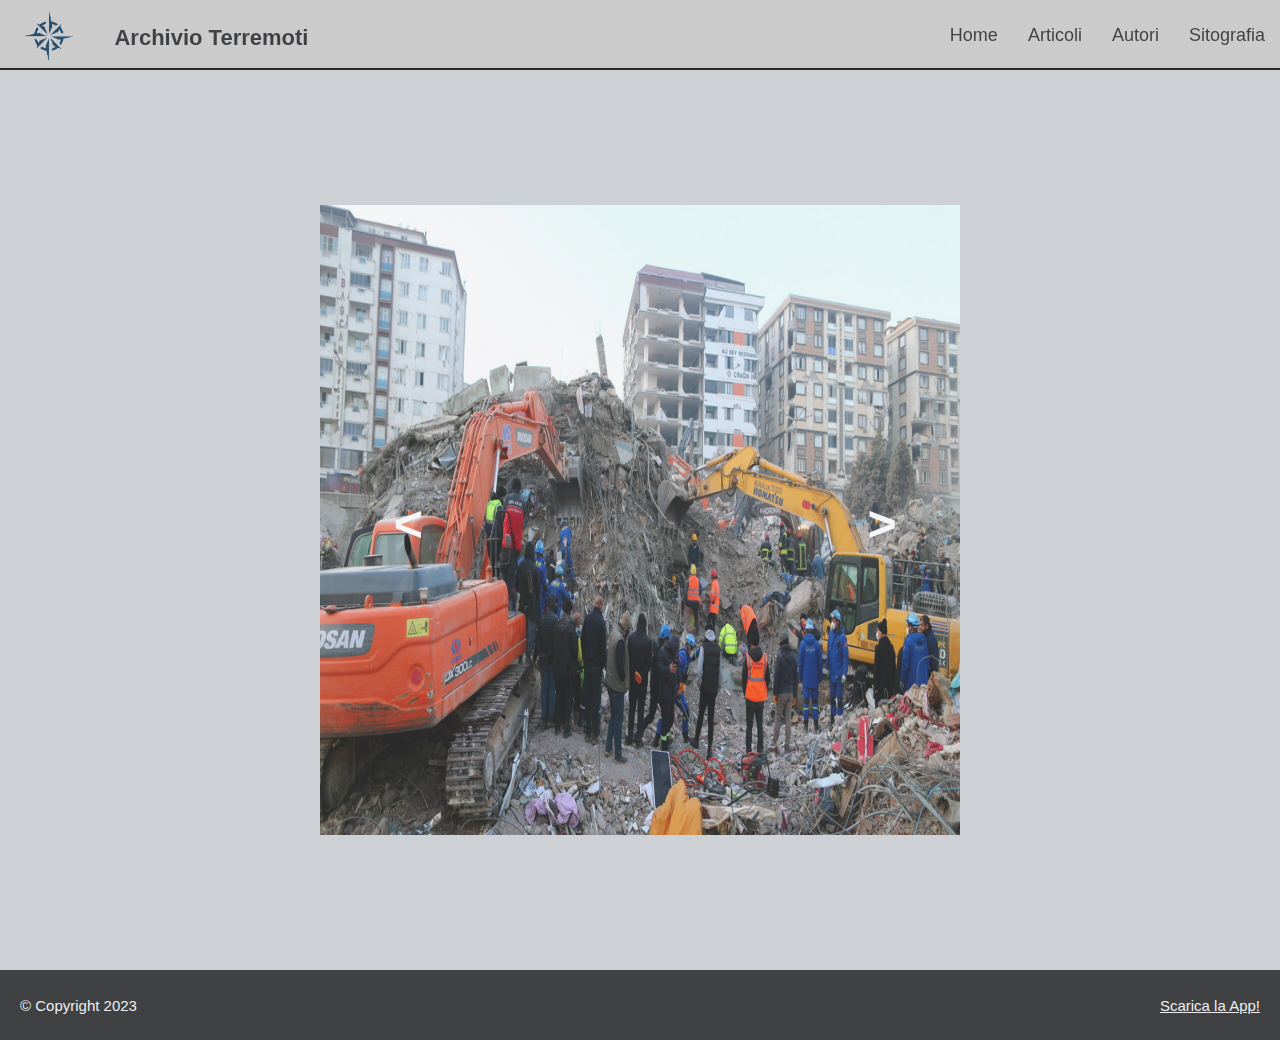
<file: index.html>
<!DOCTYPE html>
<html lang="en">
  <head>
    <meta charset="UTF-8" />
    <meta http-equiv="X-UA-Compatible" content="IE=edge" />
    <meta name="viewport" content="width=device-width, initial-scale=1.0" />
    <link
      rel="stylesheet"
      href="https://cdnjs.cloudflare.com/ajax/libs/animate.css/4.1.1/animate.min.css"
    />
    <link rel="icon" href="./assets/logo2.png" />
    <link rel="stylesheet" href="./style/navbar.css" />
    <link rel="stylesheet" href="./style/carousel.css" />
    <link rel="stylesheet" href="./style/style.css" />
    <script src="./scripts/script.js"></script>
    <script src="./scripts/translate.js"></script>
    <title>Archivio Terremoti</title>
  </head>
  <body>
    <!-- Inizio NavBar -->
    <div class="nav">
      <input type="checkbox" id="nav-check" />
      <div class="nav-header">
        <img
          class="logo"
          src="./assets/logo.png"
          width="100"
          height="100"
          alt=""
        />
        <div class="nav-title">
          <p class="title">Archivio Terremoti</p>
        </div>
      </div>
      <div class="nav-btn">
        <label for="nav-check">
          <span></span>
          <span></span>
          <span></span>
        </label>
      </div>

      <div class="nav-links">
        <a href="./index.html">Home</a>
        <a href="./articoli.html">Articoli</a>
        <a href="./autori.html">Autori</a>
        <a href="./sitografia.html">Sitografia</a>
      </div>
    </div>

    <!-- Fine NavBar -->

    <!-- Inizio Carousel -->
    <div class="slideshow-container">
      <div class="carousel">
        <img id="im" src="./assets/Terremoti_2.jpg" />
      </div>
      <button class="prev" onclick="Indietro()"><</button>
      <button class="next" onclick="Avanti()">></button>
    </div>

    <!-- Fine Carousel -->
    <!--Footer-->
    <footer>
      <p>© Copyright 2023</p>
      <a href="#">Scarica la App!</a>
    </footer>
    <!--Fine Footer-->
    <script src="./scripts/carousel.js"></script>
  </body>
</html>
</file>
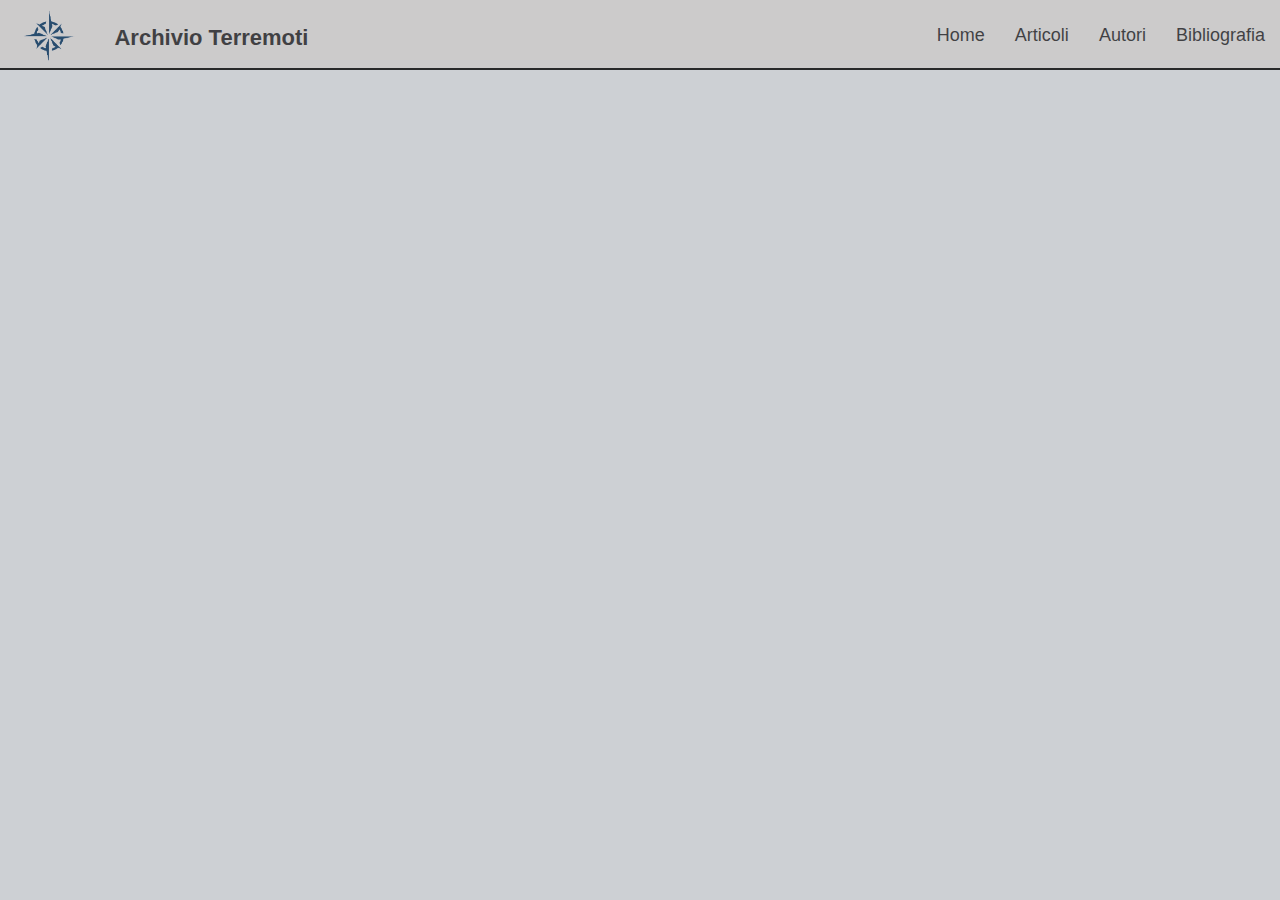
<file: aiutiDalMondo.html>
<!DOCTYPE html>
<html lang="en">
  <head>
    <meta charset="UTF-8" />
    <meta http-equiv="X-UA-Compatible" content="IE=edge" />
    <meta name="viewport" content="width=device-width, initial-scale=1.0" />
    <link rel="stylesheet" href="./style/navbar.css" />
    <link rel="stylesheet" href="./style/carousel.css" />
    <link rel="stylesheet" href="./style/style.css" />
    <title>Document</title>
  </head>
  <body>
    <!-- Inizio NavBar -->
    <div class="nav">
      <input type="checkbox" id="nav-check" />
      <div class="nav-header">
        <img
          class="logo"
          src="./assets/logo.png"
          width="100"
          height="100"
          alt=""
        />
        <div class="nav-title"><p class="title">Archivio Terremoti</p></div>
      </div>
      <div class="nav-btn">
        <label for="nav-check">
          <span></span>
          <span></span>
          <span></span>
        </label>
      </div>

      <div class="nav-links">
        <a href="./index.html">Home</a>
        <a href="./articoli.html">Articoli</a>
        <a href="./autori.html">Autori</a>
        <a href="./bibliografia.html">Bibliografia</a>
      </div>
    </div>

    <!-- Fine NavBar -->
  </body>
</html>
</file>
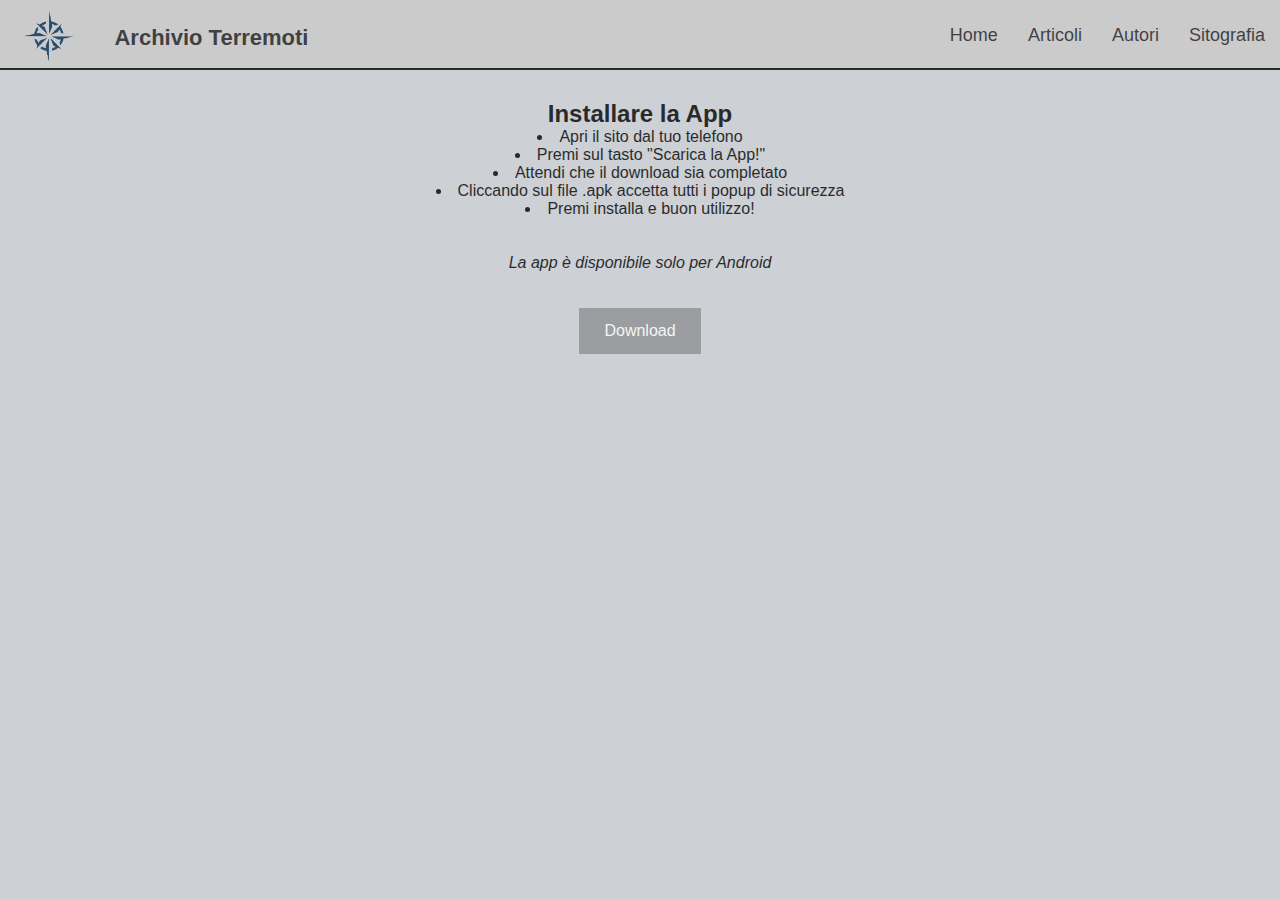
<file: app.html>
<!DOCTYPE html>
<html lang="en">
  <head>
    <meta charset="UTF-8" />
    <meta http-equiv="X-UA-Compatible" content="IE=edge" />
    <meta name="viewport" content="width=device-width, initial-scale=1.0" />
    <link rel="icon" href="./assets/logo2.png" />
    <link rel="stylesheet" href="./style/navbar.css" />
    <link rel="stylesheet" href="./style/carousel.css" />
    <link rel="stylesheet" href="./style/download.css">
    <link rel="stylesheet" href="./style/style.css" />
    <script src="./scripts/script.js"></script>
    <title>Istruzioni download App</title>
  </head>
  <body>
    <!-- Inizio NavBar -->
    <div class="nav">
      <input type="checkbox" id="nav-check" />
      <div class="nav-header">
        <img
          class="logo"
          src="./assets/logo.png"
          width="100"
          height="100"
          alt=""
        />
        <div class="nav-title">
          <p class="title">Archivio Terremoti</p>
        </div>
      </div>
      <div class="nav-btn">
        <label for="nav-check">
          <span></span>
          <span></span>
          <span></span>
        </label>
      </div>

      <div class="nav-links">
        <a href="./index.html">Home</a>
        <a href="./articoli.html">Articoli</a>
        <a href="./autori.html">Autori</a>
        <a href="./sitografia.html">Sitografia</a>
      </div>
    </div>

    <!-- Fine NavBar -->
    <div style="text-align: center">
      <h2 style="padding-top: 30px">Installare la App</h2>
      <ul>
        <li>Apri il sito dal tuo telefono</li>
        <li>Premi sul tasto "Scarica la App!"</li>
        <li>Attendi che il download sia completato</li>
        <li>Cliccando sul file .apk accetta tutti i popup di sicurezza</li>
        <li>Premi installa e buon utilizzo!</li>
      </ul>
      <br /><br />
      <p style="font-style: italic">La app è disponibile solo per Android</p>

      <br /><br />
      <a class="download" href="./App_Terremoti.apk" download>Download</a>
    </div>
  </body>
</html>
</file>
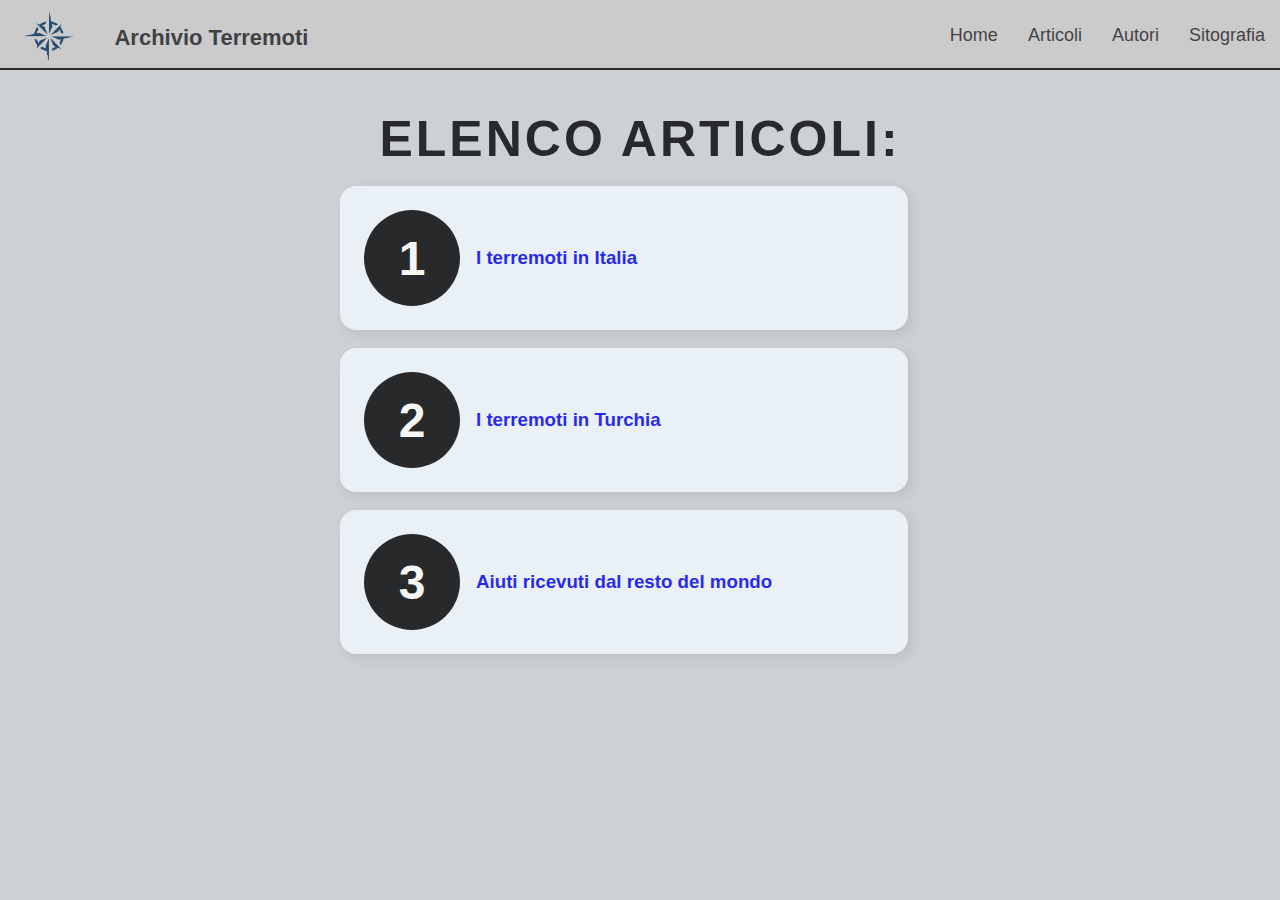
<file: articoli.html>
<!DOCTYPE html>
<html lang="en">
  <head>
    <meta charset="UTF-8" />
    <meta http-equiv="X-UA-Compatible" content="IE=edge" />
    <meta name="viewport" content="width=device-width, initial-scale=1.0" />
    <link rel="icon" href="./assets/logo2.png" />
    <link rel="stylesheet" href="./style/navbar.css" />
    <link rel="stylesheet" href="./style/carousel.css" />
    <link rel="stylesheet" href="./style/elencoArticoli.css" />
    <link rel="stylesheet" href="./style/style.css" />
    <title>Articoli</title>
  </head>
  <body>
    <!-- Inizio NavBar -->
    <div class="nav">
      <input type="checkbox" id="nav-check" />
      <div class="nav-header">
        <img
          class="logo"
          src="./assets/logo.png"
          width="100"
          height="100"
          alt=""
        />
        <div class="nav-title"><p class="title">Archivio Terremoti</p></div>
      </div>
      <div class="nav-btn">
        <label for="nav-check">
          <span></span>
          <span></span>
          <span></span>
        </label>
      </div>

      <div class="nav-links">
        <a href="./index.html">Home</a>
        <a href="./articoli.html">Articoli</a>
        <a href="./autori.html">Autori</a>
        <a href="./sitografia.html">Sitografia</a>
      </div>
    </div>

    <!-- Fine NavBar -->
    <div class="wrapper">
      <h2 class="list-h2">Elenco Articoli:</h2>
      <br />
      <ol role="list">
        <li>
          <a class="underline" href="./articolo_terremotiItalia.html"
            ><h3>I terremoti in Italia</h3></a
          >
        </li>
        <br />
        <li>
          <a class="underline" href="./articolo_terremotiTurchia.html"
            ><h3>I terremoti in Turchia</h3></a
          >
        </li>
        <br />
        <li>
          <a class="underline" href="./articolo_aiutiDalMondo.html"
            ><h3>Aiuti ricevuti dal resto del mondo</h3></a
          >
        </li>
      </ol>
    </div>
  </body>
</html>
</file>
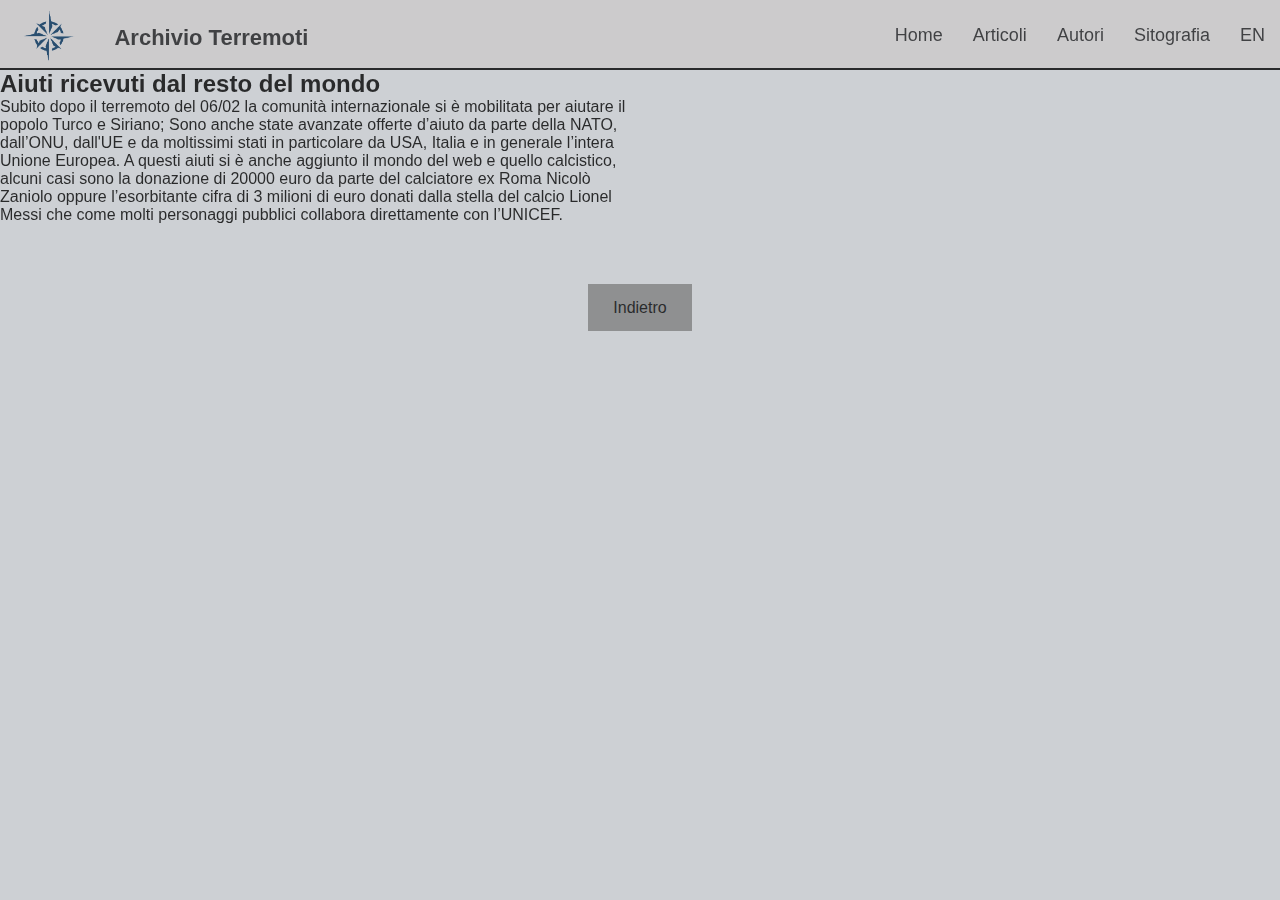
<file: articolo_aiutiDalMondo.html>
<!DOCTYPE html>
<html lang="en">
  <head>
    <meta charset="UTF-8" />
    <meta http-equiv="X-UA-Compatible" content="IE=edge" />
    <meta name="viewport" content="width=device-width, initial-scale=1.0" />
    <link rel="icon" href="./assets/logo2.png" />
    <link rel="stylesheet" href="./style/navbar.css" />
    <link rel="stylesheet" href="./style/indietro.css" />
    <link rel="stylesheet" href="./style/carousel.css" />
    <link rel="stylesheet" href="./style/style.css" />
    <title>Aiuti ricevuti dal resto del mondo</title>
  </head>
  <body>
    <!-- Inizio NavBar -->
    <div class="nav">
      <input type="checkbox" id="nav-check" />
      <div class="nav-header">
        <img
          class="logo"
          src="./assets/logo.png"
          width="100"
          height="100"
          alt=""
        />
        <div class="nav-title"><p class="title">Archivio Terremoti</p></div>
      </div>
      <div class="nav-btn">
        <label for="nav-check">
          <span></span>
          <span></span>
          <span></span>
        </label>
      </div>

      <div class="nav-links">
        <a href="./index.html">Home</a>
        <a href="./articoli.html">Articoli</a>
        <a href="./autori.html">Autori</a>
        <a href="./sitografia.html">Sitografia</a>
        <a id="lang" onclick="Translate3()" href="#">EN</a>
      </div>
    </div>

    <!-- Fine NavBar -->

    <h2 id="h2">Aiuti ricevuti dal resto del mondo</h2>
    <p id="text" class="testo">
      Subito dopo il terremoto del 06/02 la comunità internazionale si è
      mobilitata per aiutare il popolo Turco e Siriano; Sono anche state
      avanzate offerte d’aiuto da parte della NATO, dall’ONU, dall'UE e da
      moltissimi stati in particolare da USA, Italia e in generale l’intera
      Unione Europea. A questi aiuti si è anche aggiunto il mondo del web e
      quello calcistico, alcuni casi sono la donazione di 20000 euro da parte
      del calciatore ex Roma Nicolò Zaniolo oppure l’esorbitante cifra di 3
      milioni di euro donati dalla stella del calcio Lionel Messi che come molti
      personaggi pubblici collabora direttamente con l’UNICEF.
    </p>
    <div class="back-ctn">
      <a id="back" class="back" href="./articoli.html">Indietro</a>
    </div>
    <script src="./scripts/translate3.js"></script>
  </body>
</html>
</file>
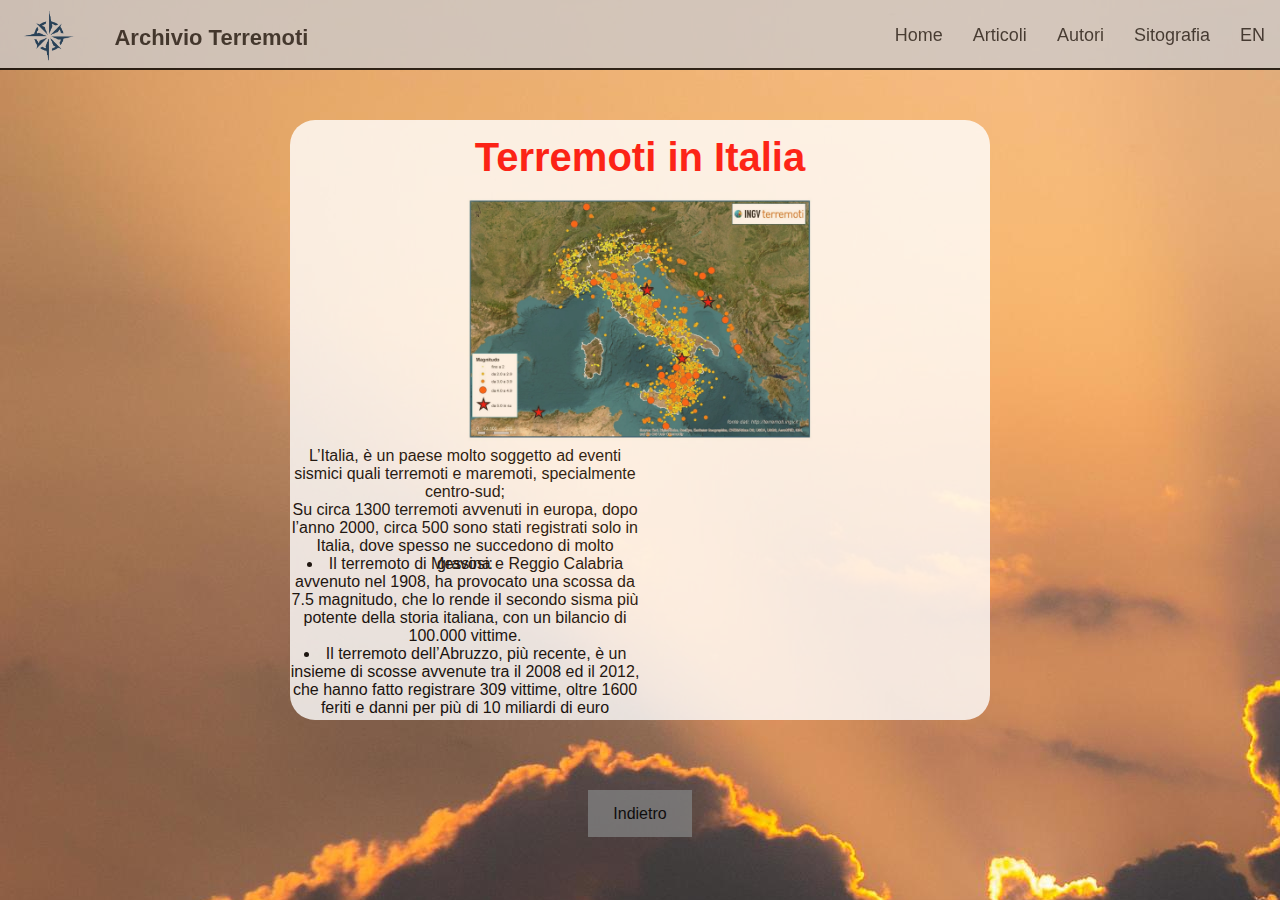
<file: articolo_terremotiItalia.html>
<!DOCTYPE html>
<html lang="en">
  <head>
    <meta charset="UTF-8" />
    <meta http-equiv="X-UA-Compatible" content="IE=edge" />
    <meta name="viewport" content="width=device-width, initial-scale=1.0" />
    <link rel="icon" href="./assets/logo2.png" />
    <link rel="stylesheet" href="./style/navbar.css" />
    <link rel="stylesheet" href="./style/indietro.css" />
    <link rel="stylesheet" href="./style/articoli.css" />
    <link rel="stylesheet" href="./style/carousel.css" />
    <link rel="stylesheet" href="./style/style.css" />
    <title>Terremoti in Italia</title>
  </head>
  <body>
    <!-- Inizio NavBar -->
    <div class="nav">
      <input type="checkbox" id="nav-check" />
      <div class="nav-header">
        <img
          class="logo"
          src="./assets/logo.png"
          width="100"
          height="100"
          alt=""
        />
        <div class="nav-title"><p class="title">Archivio Terremoti</p></div>
      </div>
      <div class="nav-btn">
        <label for="nav-check">
          <span></span>
          <span></span>
          <span></span>
        </label>
      </div>

      <div class="nav-links">
        <a href="./index.html">Home</a>
        <a href="./articoli.html">Articoli</a>
        <a href="./autori.html">Autori</a>
        <a href="./sitografia.html">Sitografia</a>
        <a id="lang" href="#" onclick="Translate()">EN</a>
      </div>
    </div>

    <!-- Fine NavBar -->
    <div class="content">
      <h2 id="h2" class="titolo">Terremoti in Italia</h2>

      <img
        src="./assets/Terremoti_1.jpg"
        alt="Mappa dei terremoti in Italia"
        style="width: 50%; height: auto"
      />

      <p id="text" class="testo">
        L’Italia, è un paese molto soggetto ad eventi sismici quali terremoti e
        maremoti, specialmente centro-sud; <br />Su circa 1300 terremoti
        avvenuti in europa, dopo l’anno 2000, circa 500 sono stati registrati
        solo in Italia, dove spesso ne succedono di molto gravosi:
      </p>
      <ul class="testo">
        <br />
        <li id="li1">
          Il terremoto di Messina e Reggio Calabria avvenuto nel 1908, ha
          provocato una scossa da 7.5 magnitudo, che lo rende il secondo sisma
          più potente della storia italiana, con un bilancio di 100.000 vittime.
        </li>
        <li id="li2">
          Il terremoto dell’Abruzzo, più recente, è un insieme di scosse
          avvenute tra il 2008 ed il 2012, che hanno fatto registrare 309
          vittime, oltre 1600 feriti e danni per più di 10 miliardi di euro
        </li>
        <img
          class="img1"
          src="./assets/aquila_danni_terremoti.jpg"
          alt="Danni terremoti Aquila"
          style="width: 50%; height: auto"
        />
        <iframe
          width="50%"
          height="416"
          src="https://www.youtube.com/embed/6L9UYcccoI0"
          title="Italy Earthquake: ancient villages destroyed, aftershocks continue"
          frameborder="0"
          allow="accelerometer; autoplay; clipboard-write; encrypted-media; gyroscope; picture-in-picture; web-share"
          allowfullscreen
        ></iframe>
      </ul>
      <p id="text2" class="testo">
        L’Italia è organizzata bene con strutture per evitare che possano
        ripresentarsi disastri come quello dell'Aquila, che limitano i danni il
        possibile.
      </p>
    </div>
    <div class="back-ctn">
      <a id="back" class="back" href="./articoli.html">Indietro</a>
    </div>

    <script src="./scripts/translate.js"></script>
  </body>
</html>
</file>
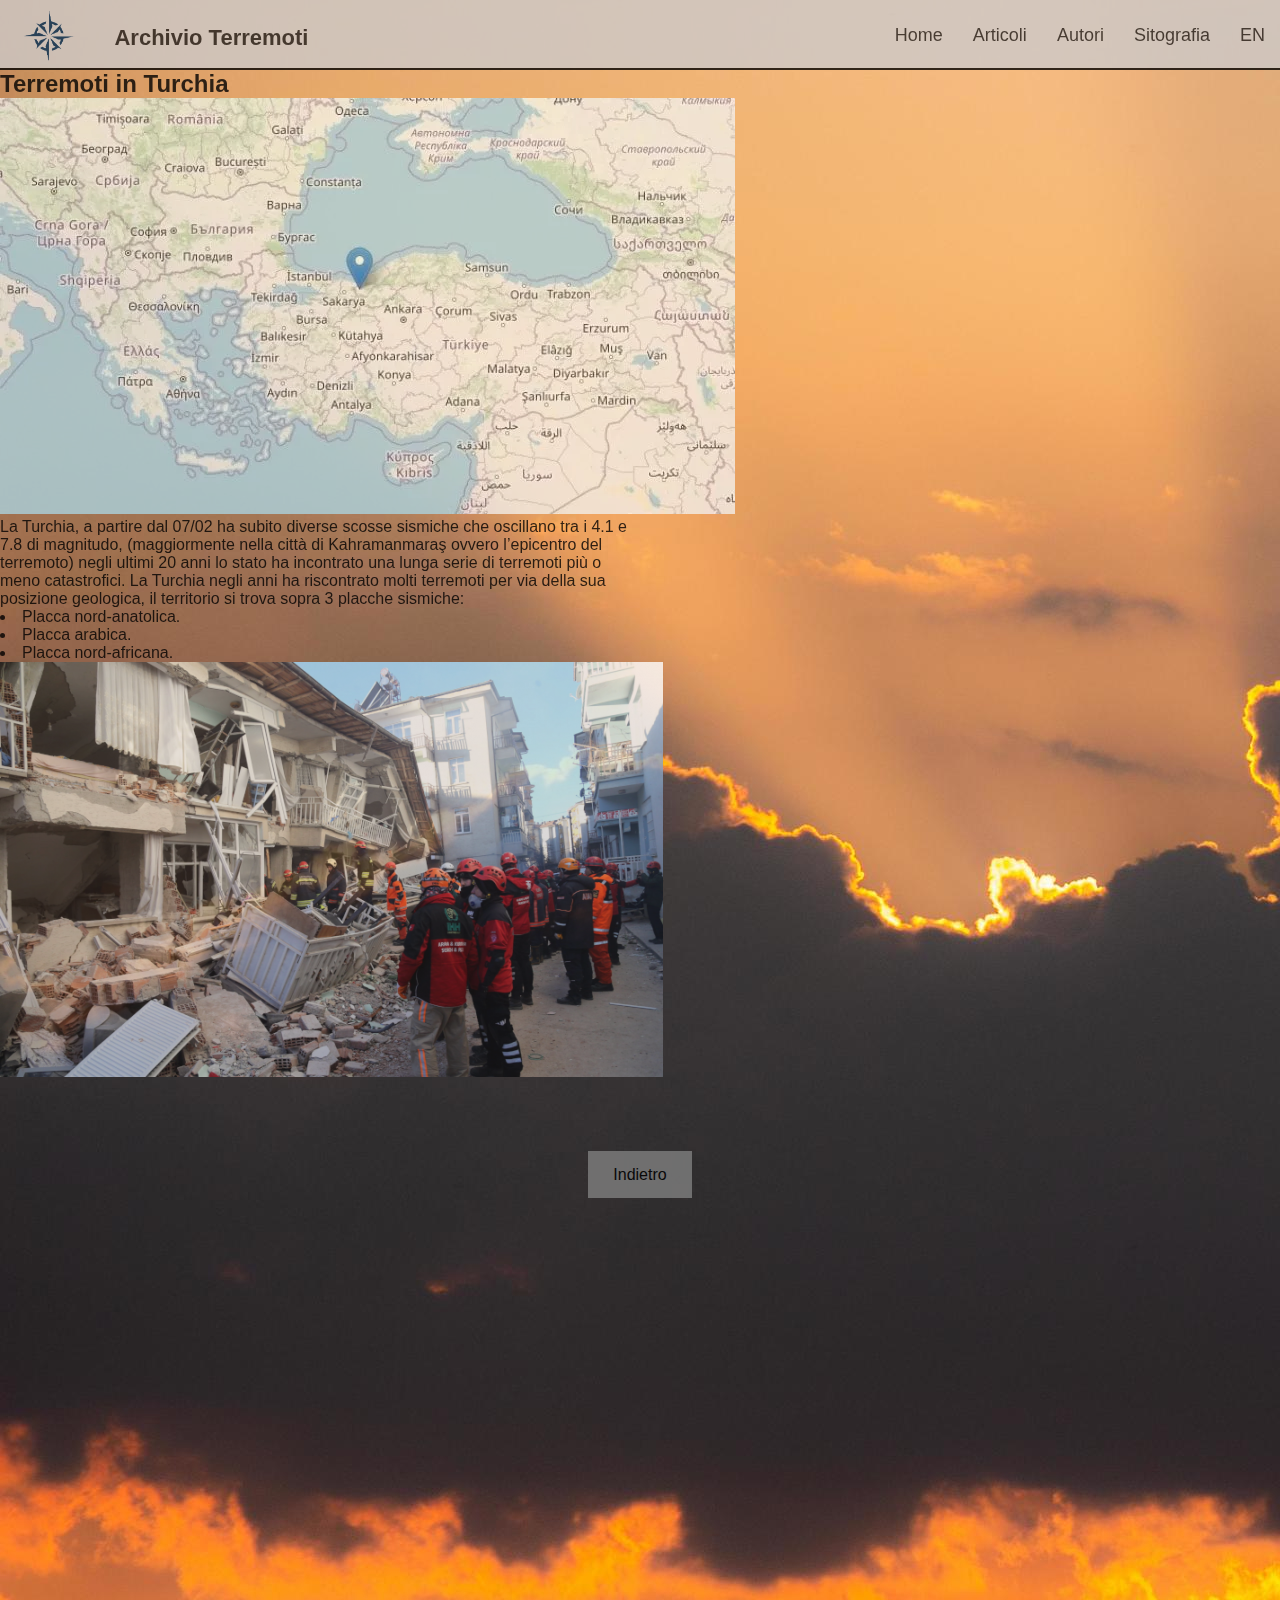
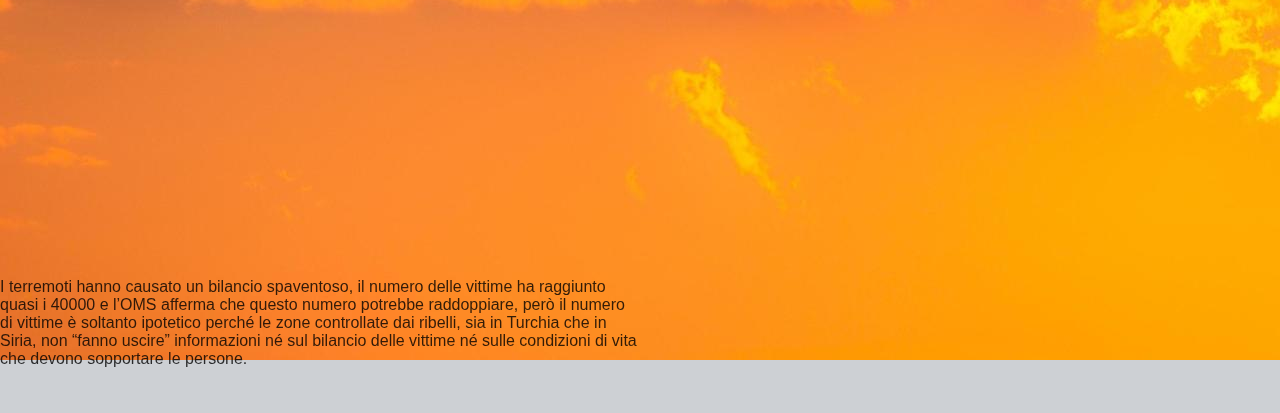
<file: articolo_terremotiTurchia.html>
<!DOCTYPE html>
<html lang="en">
  <head>
    <meta charset="UTF-8" />
    <meta http-equiv="X-UA-Compatible" content="IE=edge" />
    <meta name="viewport" content="width=device-width, initial-scale=1.0" />
    <link rel="icon" href="./assets/logo2.png" />
    <link rel="stylesheet" href="./style/navbar.css" />
    <link rel="stylesheet" href="./style/indietro.css" />
    <link rel="stylesheet" href="./style/carousel.css" />
    <link rel="stylesheet" href="./style/articoli2.css" />
    <link rel="stylesheet" href="./style/style.css" />
    <title>Terremoti in Turchia/Siria</title>
  </head>
  <body>
    <!-- Inizio NavBar -->
    <div class="nav">
      <input type="checkbox" id="nav-check" />
      <div class="nav-header">
        <img
          class="logo"
          src="./assets/logo.png"
          width="100"
          height="100"
          alt=""
        />
        <div class="nav-title"><p class="title">Archivio Terremoti</p></div>
      </div>
      <div class="nav-btn">
        <label for="nav-check">
          <span></span>
          <span></span>
          <span></span>
        </label>
      </div>

      <div class="nav-links">
        <a href="./index.html">Home</a>
        <a href="./articoli.html">Articoli</a>
        <a href="./autori.html">Autori</a>
        <a href="./sitografia.html">Sitografia</a>
        <a id="lang" onclick="Translate2()" href="#">EN</a>
      </div>
    </div>

    <!-- Fine NavBar -->

    <h2 id="h2">Terremoti in Turchia</h2>

    <img
      src="./assets/mappa terremoto turchia.webp"
      alt="Mappa Del terremoto in Turchia"
    />
    <p id="text" class="testo">
      La Turchia, a partire dal 07/02 ha subito diverse scosse sismiche che
      oscillano tra i 4.1 e 7.8 di magnitudo, (maggiormente nella città di
      Kahramanmaraş ovvero l’epicentro del terremoto) negli ultimi 20 anni lo
      stato ha incontrato una lunga serie di terremoti più o meno catastrofici.
      La Turchia negli anni ha riscontrato molti terremoti per via della sua
      posizione geologica, il territorio si trova sopra 3 placche sismiche:
    </p>
    <ul class="testo">
      <li id="li1">Placca nord-anatolica.</li>
      <li id="li2">Placca arabica.</li>
      <li id="li3">Placca nord-africana.</li>
    </ul>
    <p id="text2" class="testo">
      I terremoti hanno causato un bilancio spaventoso, il numero delle vittime
      ha raggiunto quasi i 40000 e l’OMS afferma che questo numero potrebbe
      raddoppiare, però il numero di vittime è soltanto ipotetico perché le zone
      controllate dai ribelli, sia in Turchia che in Siria, non “fanno uscire”
      informazioni né sul bilancio delle vittime né sulle condizioni di vita che
      devono sopportare le persone.
    </p>
    <img src="./assets/pompieri-turchia.webp" alt="Pompieri" />
    <div class="back-ctn">
      <a id="back" class="back" href="./articoli.html">Indietro</a>
    </div>
    <script src="./scripts/translate2.js"></script>
  </body>
</html>
</file>
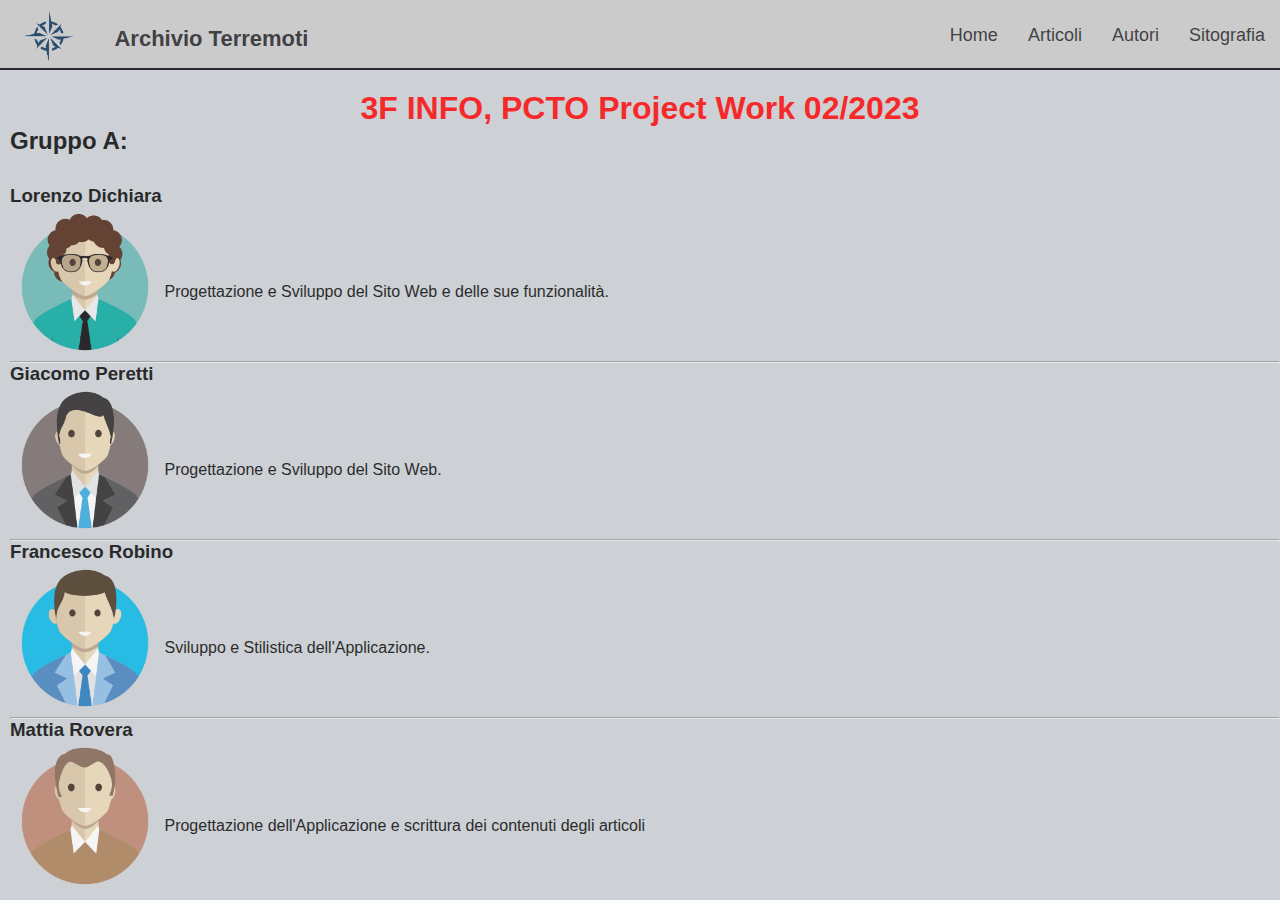
<file: autori.html>
<!DOCTYPE html>
<html lang="en">
  <head>
    <meta charset="UTF-8" />
    <meta http-equiv="X-UA-Compatible" content="IE=edge" />
    <meta name="viewport" content="width=device-width, initial-scale=1.0" />
    <link rel="icon" href="./assets/logo2.png" />
    <link rel="stylesheet" href="./style/navbar.css" />
    <link rel="stylesheet" href="./style/style.css" />
    <link rel="stylesheet" href="./style/carousel.css" />
    <link rel="stylesheet" href="./style/faces.css" />
    <script src="./scripts/script.js"></script>
    <script src="./scripts/translate.js"></script>
    <title>Autori</title>
  </head>
  <body>
    <!-- Inizio NavBar -->
    <div class="nav">
      <input type="checkbox" id="nav-check" />
      <div class="nav-header">
        <img
          class="logo"
          src="./assets/logo.png"
          width="100"
          height="100"
          alt=""
        />
        <div class="nav-title"><p class="title">Archivio Terremoti</p></div>
      </div>
      <div class="nav-btn">
        <label for="nav-check">
          <span></span>
          <span></span>
          <span></span>
        </label>
      </div>

      <div class="nav-links">
        <a href="./index.html">Home</a>
        <a href="./articoli.html">Articoli</a>
        <a href="./autori.html">Autori</a>
        <a href="./sitografia.html">Sitografia</a>
      </div>
    </div>

    <!-- Fine NavBar -->

    <h1 class="title1">3F INFO, PCTO Project Work 02/2023</h1>
    <h2 class="title2">Gruppo A:</h2>
    <ul>
      <li><h3>Lorenzo Dichiara</h3></li>
      <a href="mailto:dichiara.lorenzo20@studentipinin.it" target="_blank"><img class="face" src="./assets/avatar1.png" alt="" /></a>
      <div class="p-text">
        <p>
          Progettazione e Sviluppo del Sito Web e delle sue funzionalità.
        </p>
      </div>
      <hr />
      <li><h3>Giacomo Peretti</h3></li>
      <a href="mailto:peretti.giacomo20@studentipinin.it" target="_blank"><img class="face" src="./assets/avatar2.png" alt="" /></a>
      <div class="p-text">
        <p>
          Progettazione e Sviluppo del Sito Web.
        </p>
      </div>
      <hr />
      <li><h3>Francesco Robino</h3></li>
      <a href="mailto:robino.francesco20@studentipinin.it" target="_blank"><img class="face" src="./assets/avatar3.png" alt="" /></a>
      <div class="p-text">
        <p>
          Sviluppo e Stilistica dell'Applicazione.
        </p>
      </div>
      <hr />
      <li><h3>Mattia Rovera</h3></li>
      <a href="mailto:rovera.mattia20@studentipinin.it" target="_blank"><img class="face" src="./assets/avatar4.png" alt="" /></a>
      <div class="p-text">
        <p>
          Progettazione dell'Applicazione e scrittura dei contenuti degli articoli
        </p>
      </div>
    </ul>
  </body>
</html>
</file>
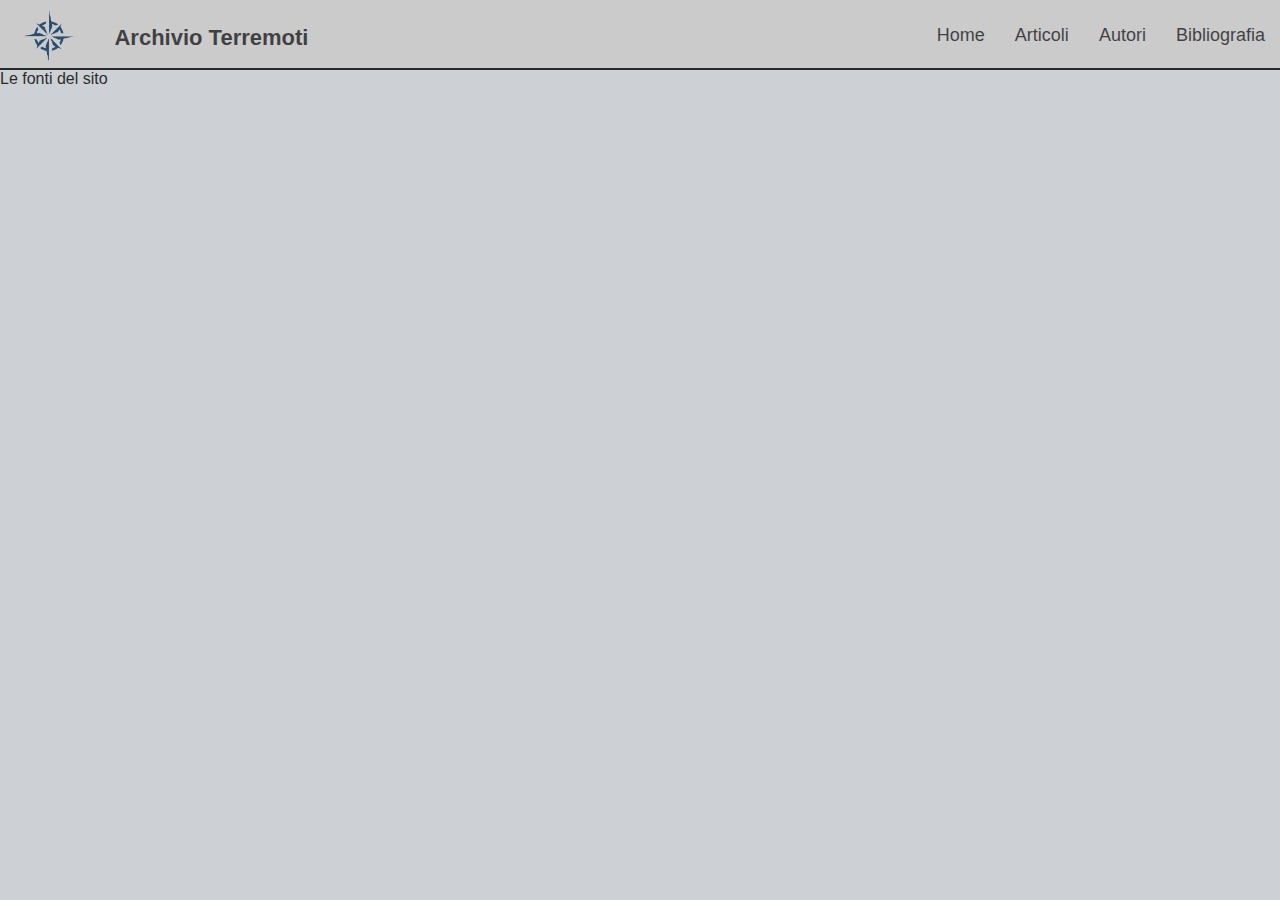
<file: bibliografia.html>
<!DOCTYPE html>
<html lang="en">
  <head>
    <meta charset="UTF-8" />
    <meta http-equiv="X-UA-Compatible" content="IE=edge" />
    <meta name="viewport" content="width=device-width, initial-scale=1.0" />
    <link rel="icon" href="./assets/logo2.png" />
    <link rel="stylesheet" href="./style/navbar.css" />
    <link rel="stylesheet" href="./style/style.css" />
    <link rel="stylesheet" href="./style/carousel.css" />
    <script src="./scripts/script.js"></script>
    <script src="./scripts/translate.js"></script>
    <title>Bibliografia</title>
  </head>
  <body>
    <!-- Inizio NavBar -->
    <div class="nav">
      <input type="checkbox" id="nav-check">
      <div class="nav-header">
        <img
          class="logo"
          src="./assets/logo.png"
          width="100"
          height="100"
          alt=""
        />
        <div class="nav-title"><p class="title">Archivio Terremoti</p></div>
      </div>
      <div class="nav-btn">
        <label for="nav-check">
          <span></span>
          <span></span>
          <span></span>
        </label>
      </div>

      <div class="nav-links">
        <a href="./index.html">Home</a>
        <a href="./articoli.html">Articoli</a>
        <a href="./autori.html">Autori</a>
        <a href="./bibliografia.html">Bibliografia</a>
      </div>
    </div>

    <!-- Fine NavBar -->

    Le fonti del sito
  </body>
</html>
</file>
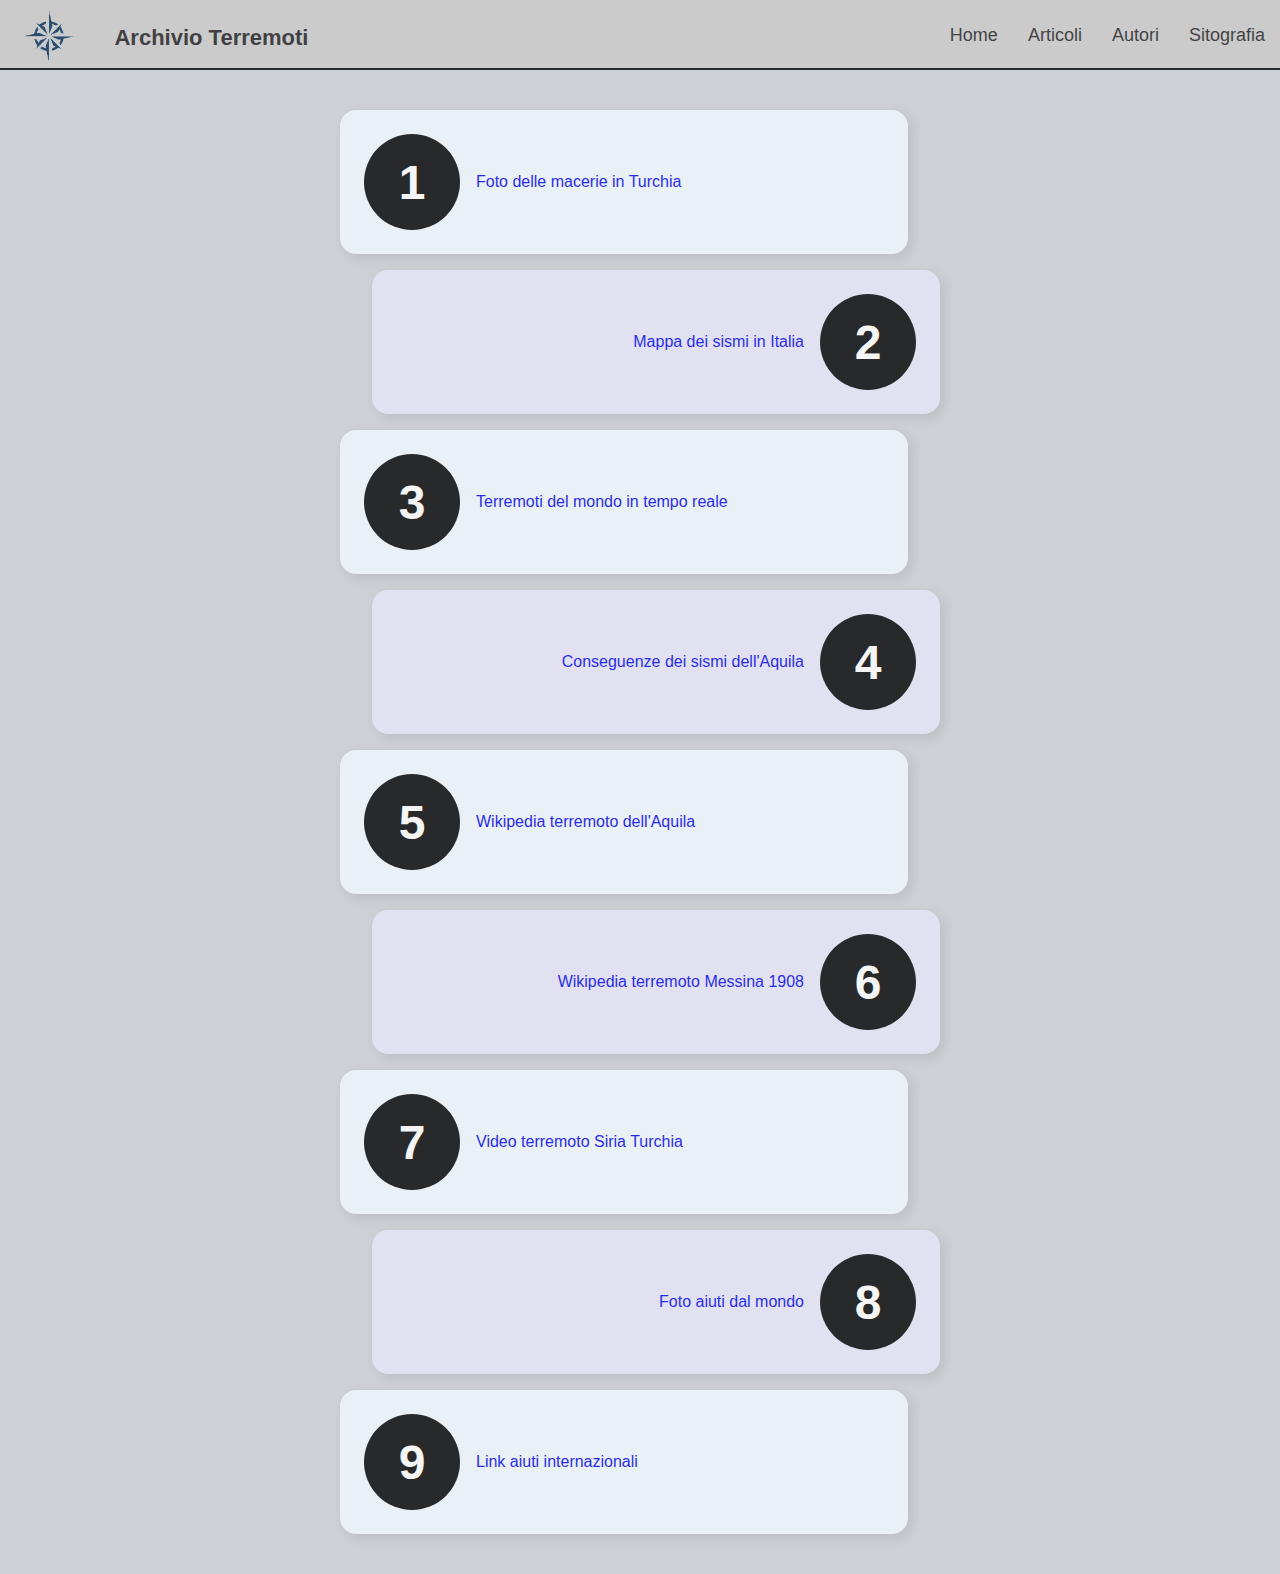
<file: sitografia.html>
<!DOCTYPE html>
<html lang="en">
  <head>
    <meta charset="UTF-8" />
    <meta http-equiv="X-UA-Compatible" content="IE=edge" />
    <meta name="viewport" content="width=device-width, initial-scale=1.0" />
    <link rel="icon" href="./assets/logo2.png" />
    <link rel="stylesheet" href="./style/navbar.css" />
    <link rel="stylesheet" href="./style/style.css" />
    <link rel="stylesheet" href="./style/carousel.css" />
    <link rel="stylesheet" href="./style/link.css" />
    <script src="./scripts/script.js"></script>
    <script src="./scripts/translate.js"></script>
    <title>Bibliografia</title>
  </head>
  <body>
    <!-- Inizio NavBar -->
    <div class="nav">
      <input type="checkbox" id="nav-check" />
      <div class="nav-header">
        <img
          class="logo"
          src="./assets/logo.png"
          width="100"
          height="100"
          alt=""
        />
        <div class="nav-title"><p class="title">Archivio Terremoti</p></div>
      </div>
      <div class="nav-btn">
        <label for="nav-check">
          <span></span>
          <span></span>
          <span></span>
        </label>
      </div>

      <div class="nav-links">
        <a href="./index.html">Home</a>
        <a href="./articoli.html">Articoli</a>
        <a href="./autori.html">Autori</a>
        <a href="./sitografia.html">Sitografia</a>
      </div>
    </div>

    <!-- Fine NavBar -->

    <div class="links-inf">
      <ul>
        <li>
          <a
            target="_blank"
            class="underline"
            href="https://www.today.it/~media/horizontal-hi/8441288536276/terremoto-turchia-siria-ansa-epa.jpg"
            >Foto delle macerie in Turchia</a
          >
        </li>
        <li>
          <a
            target="_blank"
            class="underline"
            href="https://www.ingv.it/images/news/cs/CS_Terremoti_2022_1.jpg"
            >Mappa dei sismi in Italia</a
          >
        </li>
        <li>
          <a target="_blank" class="underline" href="http://cnt.rm.ingv.it/"
            >Terremoti del mondo in tempo reale</a
          >
        </li>
        <li>
          <a
            target="_blank"
            class="underline"
            href="https://www.youtube.com/watch?v=6L9UYcccoI0"
            >Conseguenze dei sismi dell'Aquila</a
          >
        </li>
        <li>
          <a
            target="_blank"
            class="underline"
            href="https://it.wikipedia.org/wiki/Terremoto_dell%27Aquila_del_2009#:~:text=Col%20nome%20di%20terremoto%20dell,bassa%20Valle%20dell'Aterno)."
            >Wikipedia terremoto dell'Aquila</a
          >
        </li>
        <li>
          <a
            target="_blank"
            class="underline"
            href="https://it.wikipedia.org/wiki/Terremoto_di_Messina_del_1908"
            >Wikipedia terremoto Messina 1908</a
          >
        </li>
        <li>
          <a
            target="_blank"
            class="underline"
            href="https://www.youtube.com/watch?v=By71nt4S_Uo"
            >Video terremoto Siria Turchia</a
          >
        </li>
        <li>
          <a
            target="_blank"
            class="underline"
            href="https://cri.it/wp-content/uploads/2023/02/Mezzaluna-Rossa-Turca-Terremoto-Turchia-Siria-1.jpeg"
            >Foto aiuti dal mondo</a
          >
        </li>
        <li>
          <a
            target="_blank"
            class="underline"
            href="https://tg24.sky.it/mondo/2023/02/07/turchia-terremoto-aiuti-internazionali"
            >Link aiuti internazionali</a
          >
        </li>
      </ul>
    </div>
  </body>
</html>
</file>
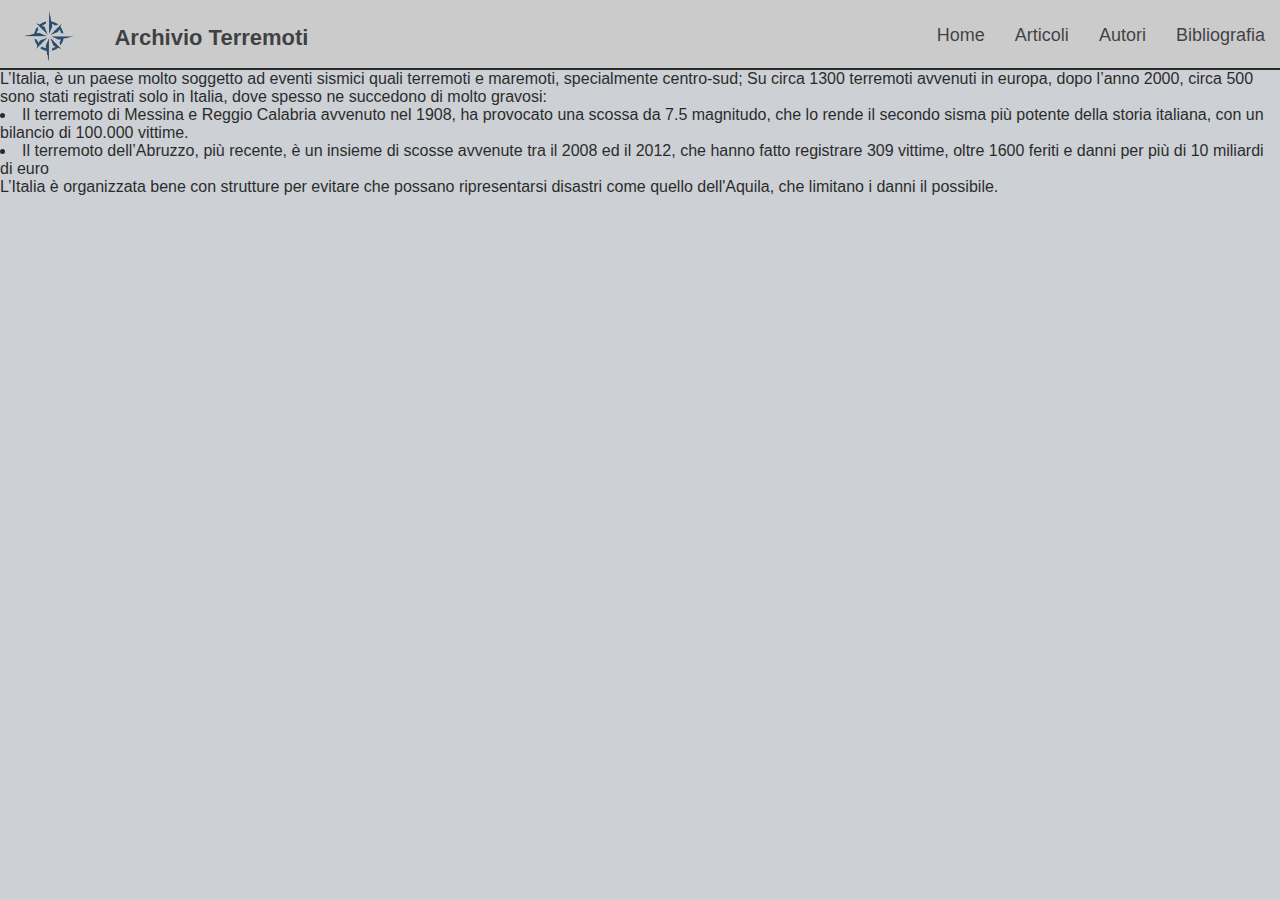
<file: terremotiItalia.html>
<!DOCTYPE html>
<html lang="en">
  <head>
    <meta charset="UTF-8" />
    <meta http-equiv="X-UA-Compatible" content="IE=edge" />
    <meta name="viewport" content="width=device-width, initial-scale=1.0" />
    <link rel="stylesheet" href="./style/navbar.css" />
    <link rel="stylesheet" href="./style/carousel.css" />
    <link rel="stylesheet" href="./style/style.css" />
    <title>Terremoti in Italia</title>
  </head>
  <body>
    <!-- Inizio NavBar -->
    <div class="nav">
      <input type="checkbox" id="nav-check" />
      <div class="nav-header">
        <img
          class="logo"
          src="./assets/logo.png"
          width="100"
          height="100"
          alt=""
        />
        <div class="nav-title"><p class="title">Archivio Terremoti</p></div>
      </div>
      <div class="nav-btn">
        <label for="nav-check">
          <span></span>
          <span></span>
          <span></span>
        </label>
      </div>

      <div class="nav-links">
        <a href="./index.html">Home</a>
        <a href="./articoli.html">Articoli</a>
        <a href="./autori.html">Autori</a>
        <a href="./bibliografia.html">Bibliografia</a>
      </div>
    </div>

    <!-- Fine NavBar -->
    <p>
      L’Italia, è un paese molto soggetto ad eventi sismici quali terremoti e
      maremoti, specialmente centro-sud; Su circa 1300 terremoti avvenuti in
      europa, dopo l’anno 2000, circa 500 sono stati registrati solo in Italia,
      dove spesso ne succedono di molto gravosi:
    </p>
    <ul>
      <li>
        Il terremoto di Messina e Reggio Calabria avvenuto nel 1908, ha
        provocato una scossa da 7.5 magnitudo, che lo rende il secondo sisma più
        potente della storia italiana, con un bilancio di 100.000 vittime.
      </li>
      <li>
        Il terremoto dell’Abruzzo, più recente, è un insieme di scosse avvenute
        tra il 2008 ed il 2012, che hanno fatto registrare 309 vittime, oltre
        1600 feriti e danni per più di 10 miliardi di euro
      </li>
    </ul>
    <p>
      L’Italia è organizzata bene con strutture per evitare che possano
      ripresentarsi disastri come quello dell'Aquila, che limitano i danni il
      possibile.
    </p>
  </body>
</html>
</file>
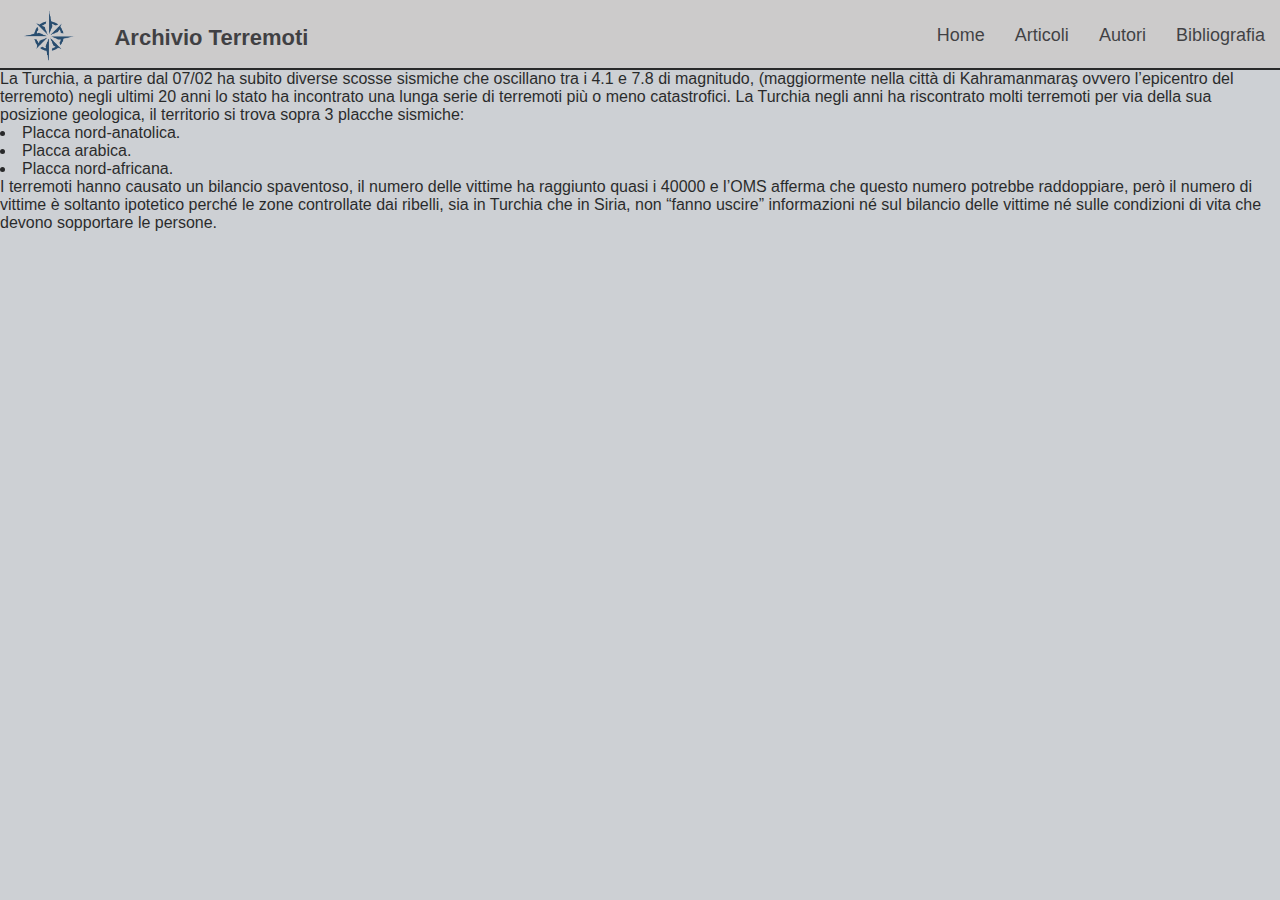
<file: terremotiTurchia.html>
<!DOCTYPE html>
<html lang="en">
  <head>
    <meta charset="UTF-8" />
    <meta http-equiv="X-UA-Compatible" content="IE=edge" />
    <meta name="viewport" content="width=device-width, initial-scale=1.0" />
    <link rel="stylesheet" href="./style/navbar.css" />
    <link rel="stylesheet" href="./style/carousel.css" />
    <link rel="stylesheet" href="./style/style.css" />
    <title>Terremoti in Turchia/Siria</title>
  </head>
  <body>
    <!-- Inizio NavBar -->
    <div class="nav">
      <input type="checkbox" id="nav-check" />
      <div class="nav-header">
        <img
          class="logo"
          src="./assets/logo.png"
          width="100"
          height="100"
          alt=""
        />
        <div class="nav-title"><p class="title">Archivio Terremoti</p></div>
      </div>
      <div class="nav-btn">
        <label for="nav-check">
          <span></span>
          <span></span>
          <span></span>
        </label>
      </div>

      <div class="nav-links">
        <a href="./index.html">Home</a>
        <a href="./articoli.html">Articoli</a>
        <a href="./autori.html">Autori</a>
        <a href="./bibliografia.html">Bibliografia</a>
      </div>
    </div>

    <!-- Fine NavBar -->

    <p>
      La Turchia, a partire dal 07/02 ha subito diverse scosse sismiche che
      oscillano tra i 4.1 e 7.8 di magnitudo, (maggiormente nella città di
      Kahramanmaraş ovvero l’epicentro del terremoto) negli ultimi 20 anni lo
      stato ha incontrato una lunga serie di terremoti più o meno catastrofici.
      La Turchia negli anni ha riscontrato molti terremoti per via della sua
      posizione geologica, il territorio si trova sopra 3 placche sismiche:
    </p>
    <ul>
      <li>Placca nord-anatolica.</li>
      <li>Placca arabica.</li>
      <li>Placca nord-africana.</li>
    </ul>
    <p>
      I terremoti hanno causato un bilancio spaventoso, il numero delle vittime
      ha raggiunto quasi i 40000 e l’OMS afferma che questo numero potrebbe
      raddoppiare, però il numero di vittime è soltanto ipotetico perché le zone
      controllate dai ribelli, sia in Turchia che in Siria, non “fanno uscire”
      informazioni né sul bilancio delle vittime né sulle condizioni di vita che
      devono sopportare le persone.
    </p>
  </body>
</html>
</file>
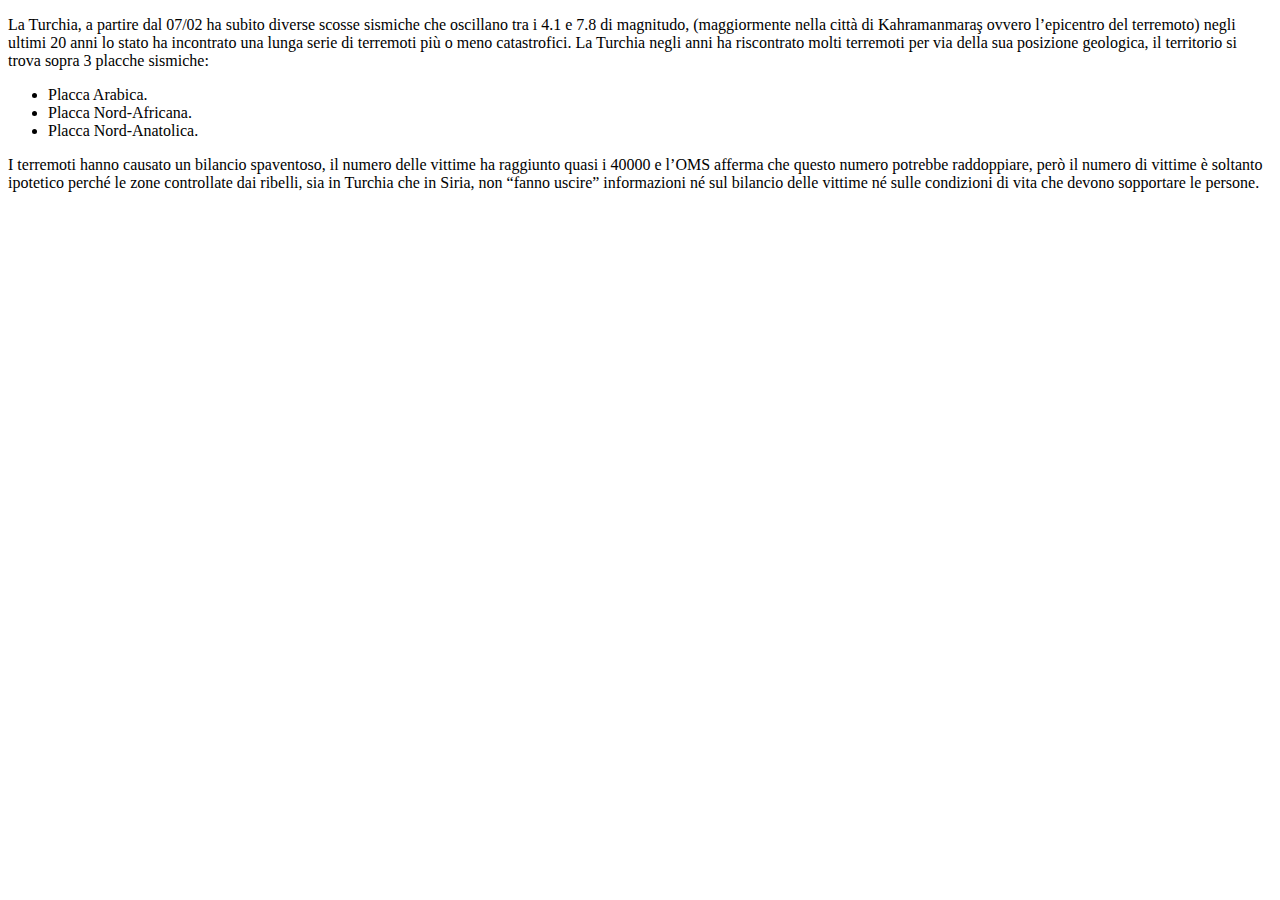
<file: articoli/terremotiItalia.html>
<!DOCTYPE html>
<html lang="en">
<head>
  <meta charset="UTF-8">
  <meta http-equiv="X-UA-Compatible" content="IE=edge">
  <meta name="viewport" content="width=device-width, initial-scale=1.0">
  <title>Terremoti in Italia</title>
</head>
<body>
  <p>La Turchia, a partire dal 07/02 ha subito diverse scosse sismiche che oscillano tra i 4.1 e 7.8 di magnitudo, (maggiormente nella città di Kahramanmaraş ovvero l’epicentro del terremoto) negli ultimi 20 anni lo stato ha incontrato una lunga serie di terremoti più o meno catastrofici.
    La Turchia negli anni ha riscontrato molti terremoti per via della sua posizione geologica, il territorio si trova sopra 3 placche sismiche:
    <ul>
      <li>Placca Arabica.</li>
      <li>Placca Nord-Africana.</li>
      <li>Placca Nord-Anatolica.</li>
    </ul>
    I terremoti hanno causato un bilancio spaventoso, il numero delle vittime ha raggiunto quasi i 40000 e l’OMS afferma che questo numero potrebbe raddoppiare, però il numero di vittime è soltanto ipotetico perché le zone controllate dai ribelli, sia in Turchia che in Siria, non “fanno uscire” informazioni né sul bilancio delle vittime né sulle condizioni di vita che devono sopportare le persone.
  </p>
</body>
</html>
</file>
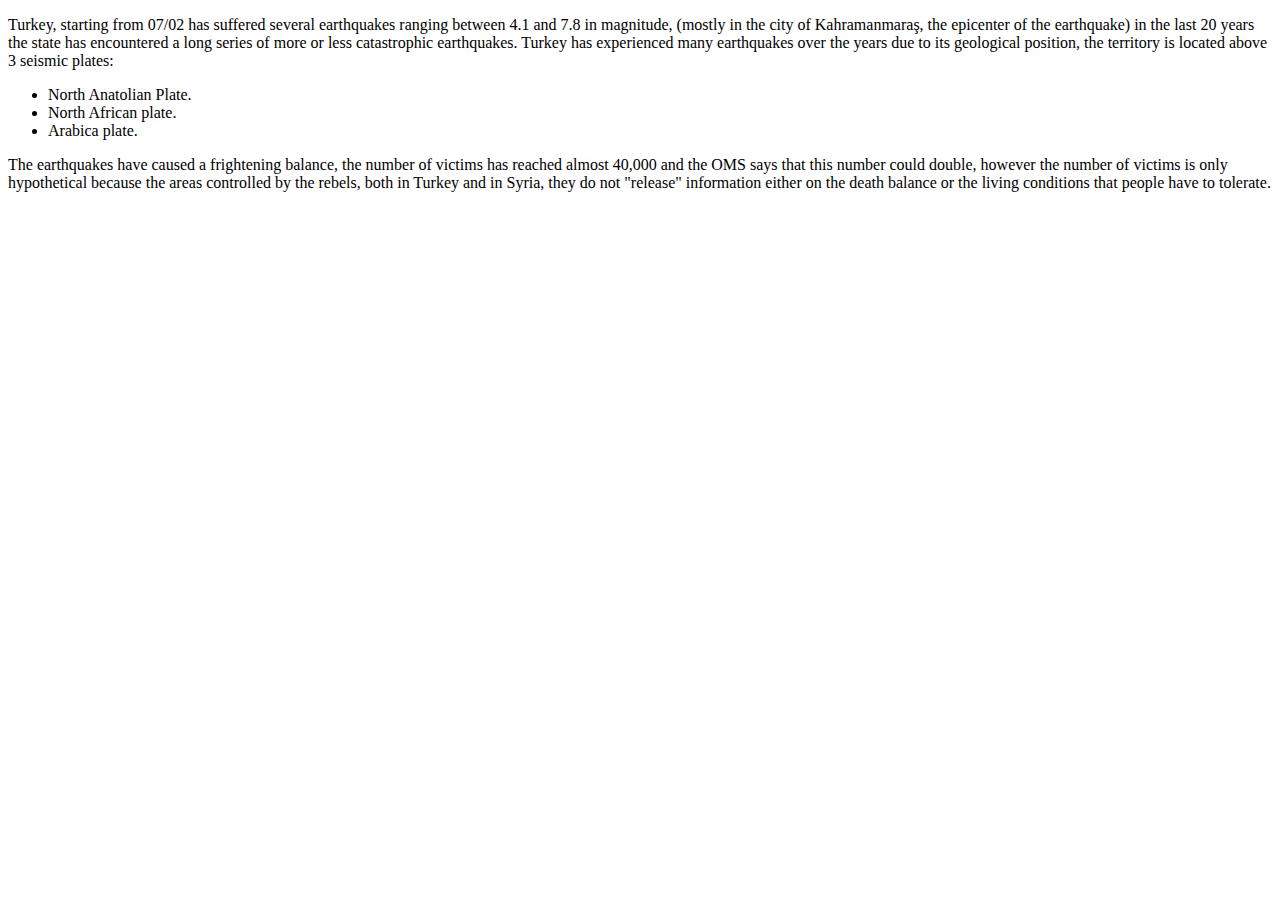
<file: articoli/terremotiTurchia.html>
<!DOCTYPE html>
<html lang="en">
<head>
  <meta charset="UTF-8">
  <meta http-equiv="X-UA-Compatible" content="IE=edge">
  <meta name="viewport" content="width=device-width, initial-scale=1.0">
  <title>Terremoti in Turchia/Siria</title>
</head>
<body>
  <p>Turkey, starting from 07/02 has suffered several earthquakes ranging between 4.1 and 7.8 in magnitude, (mostly in the city of Kahramanmaraş, the epicenter of the earthquake)
    in the last 20 years the state has encountered a long series of more or less catastrophic earthquakes.
   Turkey has experienced many earthquakes over the years due to its geological position, the territory is located above 3 seismic plates:
   <ul>
    <li>North Anatolian Plate.</li>
    <li>North African plate.</li>
    <li>Arabica plate.</li>
   </ul>
   The earthquakes have caused a frightening balance, the number of victims has reached almost 40,000 and the OMS says that this number could double, however the number of victims is only hypothetical because the areas controlled by the rebels, both in Turkey and in Syria, they do not "release" information either on the death balance or  the living conditions that people have to tolerate.
  </p>
</body>
</html>
</file>
<file: style/navbar.css>
* {
  box-sizing: border-box;
}

body {
  margin: 0px;
  font-family: "segoe ui";
}

.nav {
  z-index: 1;
  height: 50px;
  width: 100%;
  position: relative;
  border-bottom: 2px solid black;
}

.nav > .nav-header {
  display: inline;
}

.nav > .nav-header > .nav-title {
  display: inline-block;
  font-size: 22px;
  color: #fff;
  padding: 10px 10px 10px 10px;
}

.nav > .nav-btn {
  display: none;
}

.nav > .nav-links {
  display: inline;
  float: right;
  font-size: 18px;
}

.nav > .nav-links > a {
  display: inline-block;
  padding: 13px 15px 13px 10px;
  text-decoration: none;
  color: #1d1d1f;
  transition: all ease 0.5s;
}

.nav > .nav-links > a:hover {
  background-color: rgba(0, 0, 0, 0.3);
  transform: scaleY(1.2);
}

.nav > #nav-check {
  display: none;
}

@media only screen and (max-width: 800px) {
  .nav > .nav-btn {
    display: inline-block;
    position: absolute;
    right: 0px;
    top: 0px;
  }
  .nav > .nav-btn > label {
    display: inline-block;
    width: 50px;
    height: 50px;
    padding: 13px;
    cursor: pointer;
  }
  .nav > .nav-btn > label:hover,
  .nav #nav-check:checked ~ .nav-btn > label {
    background-color: rgba(0, 0, 0, 0.3);
  }
  .nav > .nav-btn > label > span {
    display: block;
    width: 25px;
    height: 10px;
    border-top: 2px solid #eee;
  }

  .nav > .nav-links {
    cursor: pointer;
    position: absolute;
    display: block;
    width: 100%;
    background-color: #cccaca;
    height: 0px;
    transition: all 0.3s ease-in;
    overflow-y: hidden;
    top: 65px;
    left: 0px;
    text-align: center;
  }
  .nav > .nav-links > a {
    display: block;
    width: 100%;
  }
  .nav > #nav-check:not(:checked) ~ .nav-links {
    height: 0px;
  }
  .nav > #nav-check:checked ~ .nav-links {
    height: calc(100vh - 50px);
    overflow-y: auto;
  }
}
</file>
<file: style/carousel.css>
* {
  box-sizing: border-box;
  margin: 0;
  padding: 0;
}

body {
  font-family: Verdana, sans-serif;
  margin: 0;
}

.carousel {
  display: flex;
  justify-content: center;
  align-items: center;
  height: 100vh;
}

.carousel img {
  width: 50%;
  height: 70%;
}

button {
  background-color: transparent;
  width: 100px;
  color: #000;
  font-weight: bold;
  outline: none;
  border: none;
  font-size: 50px;
  color: white;
  cursor: pointer;
  transition: all ease 0.5s;
}

button:hover {
  border-radius: 50px;
  box-shadow: inset 1px 8px 17px 14px rgba(0, 0, 0, 0.6);
}

.prev {
  position: absolute;
  top: 55%;
  left: 28%;
}

.next {
  position: absolute;
  top: 55%;
  left: 65%;
}

@media (max-width: 800px) {
  .carousel img {
    width: 70%;
    height: 60%;
  }
}
</file>
<file: style/style.css>
body {
  background-color: #cdd0d4;
  opacity: 0.8;
}

ul,
li {
  list-style: inside;
}

.nav-links {
  position: relative;
  top: 11.5px;
}

.nav {
  background-color: #cccaca;
  height: 70px;
}

.nav-title {
  position: relative;
  top: -55px;
}

.logo {
  position: relative;
  top: -17px;
}

.title {
  color: #1d1d1f;
  font-weight: 600;
}

.nav-btn label {
  position: relative;
  top: 9px;
  left: -10px;
}

footer {
  width: 100%;
  height: 70px;
  background-color: #1d1d1f;
}

footer p, footer a {
  color: whitesmoke;
  font-size: 15px;
  padding-left: 20px;
  padding-right: 20px;
}

footer p{
  display: flex;
  height: 100%;
  align-items: center;
  float: left;
}

footer a {
  display: flex;
  height: 100%;
  align-items: center;
  float: right;
}

.testo {
  width: 50%;
}

.titolo {
  text-align: center;
  font-weight: 600;
}
</file>
<file: style/download.css>
.download:link, .download:visited {
  background-color: #0000004d;
  color: white;
  padding: 14px 25px;
  text-align: center;
  text-decoration: none;
  display: inline-block;
}

.download:hover, .download:active {
  background-color: rgba(0, 0, 0, 0.4);
}
</file>
<file: style/elencoArticoli.css>
* {
  box-sizing: border-box;
  margin: 0;
  padding: 0;
}

body {
  margin: 0;
  background-color: #cdd0d4;
}

.underline {
  text-decoration: none;
  position: relative;
}

.underline:active {
  color: blue;
}

.underline:visited:active {
  color: purple;
}

.underline::after {
  content: "";
  position: absolute;
  width: 100%;
  height: 2px;
  bottom: 0;
  left: 0;
  background-color: blue;
  visibility: hidden;
  transform: scaleX(0);
  transition: all 0.3s ease-in-out 0s;
}

.underline:visited::after {
  content: "";
  position: absolute;
  width: 100%;
  height: 2px;
  bottom: 0;
  left: 0;
  background-color: purple;
  visibility: hidden;
  transform: scaleX(0);
  transition: all 0.3s ease-in-out 0s;
}

.underline:hover::after {
  visibility: visible;
  transform: scaleX(1);
}

.wrapper {
  max-width: 600px;
  margin: 40px auto;
}

ol {
  list-style: none;
  padding: 0;
}

li:hover {
  cursor: pointer;
  box-shadow: 10px 10px 10px 10px rgba(0, 0, 0, 0.5);
}

li + li {
  margin-top: 1rem;
}

li {
  display: flex;
  align-items: center;
  gap: 1rem;
  background: aliceblue;
  padding: 1.5rem;
  border-radius: 1rem;
  width: calc(100% - 2rem);
  box-shadow: 0.25rem 0.25rem 0.75rem rgb(0 0 0 / 0.1);
}

li::before {
  counter-increment: list-item;
  content: counter(list-item);
  font-size: 3rem;
  font-weight: 700;
  width: 2em;
  height: 2em;
  background: black;
  flex: 0 0 auto;
  border-radius: 50%;
  color: white;
  display: flex;
  justify-content: center;
  align-items: center;
}

li:nth-child(even) {
  flex-direction: row-reverse;
  background: lavender;
  margin-right: -2rem;
  margin-left: 2rem;
}

.list-h2 {
  font-size: 50px;
  font-family: Impact, Haettenschweiler, "Arial Narrow Bold", sans-serif;
  text-transform: uppercase;
  letter-spacing: 3px;
  text-align: center;
}
</file>
<file: style/indietro.css>
.back-ctn {
  position: relative;
  top: 75px;
  text-align: center;
}

.back {
  background-color: grey;
  color: black;
  padding: 15px 25px;
  text-decoration: none;
}
</file>
<file: style/articoli.css>
body {
  background-image: url("../assets/cloud.jpg");
  background-repeat: no-repeat;
  background-size: auto;
  height: 100%;
}

#back {
  position: relative;
  top: 10px;
  text-align: center;
}

.content {
  margin-top: 50px;
  position: relative;
  margin-left: auto;
  margin-right: auto;
  background-color: #fff;
  width: 700px;
  height: 600px;
  display: block;
  border-radius: 25px;
  text-align: center;
  overflow-y: scroll;
}

iframe {
  width: 75%;
  height: 340px;
}

.content::-webkit-scrollbar {
  background-color: lightblue;
  border-radius: 15px;
}

.content::-webkit-scrollbar-thumb {
  background-color: whitesmoke;
  border-radius: 15px;
}

.content::-webkit-scrollbar:hover {
  background-color: lightblue;
  cursor: pointer;
}

.titolo {
  font-size: 40px;
  font-family: Verdana, Geneva, Tahoma, sans-serif;
  padding-bottom: 15px;
  padding-top: 15px;
  color: red;
}

.testo {
  height: 15%;
  width: 100%;
  font-family: "Trebuchet MS", "Lucida Sans Unicode", "Lucida Grande",
    "Lucida Sans", Arial, sans-serif;
}

.img1 {
  margin-top: 10px;
}

#text2 {
  position: absolute;
  margin-top: 95%;
}

@media (max-width: 800px) {
  .content {
    margin-left: auto;
    margin-right: auto;
    width: 450px;
    height: 600px;
  }

  body {
    background-size: auto;
  }

  .nav {
    width: 100%;
  }

  .nav .nav-title {
    text-align: center;
  }

  #back {
    position: relative;
    top: 10px;
    text-align: center;
  }

  #text2 {
    position: absolute;
    margin-top: 140%;
  }
}
</file>
<file: style/articoli2.css>
body {
  background-image: url("../assets/cloud.jpg");
  background-repeat: no-repeat;
  background-size: auto;
  height: 100%;
}

#back {
  position: relative;
  top: 10px;
  text-align: center;
}

.content {
  margin-top: 50px;
  position: relative;
  margin-left: auto;
  margin-right: auto;
  background-color: #fff;
  width: 700px;
  height: 600px;
  display: block;
  border-radius: 25px;
  text-align: center;
  overflow-y: scroll;
}

iframe {
  width: 75%;
  height: 340px;
}

.content::-webkit-scrollbar {
  background-color: lightblue;
  border-radius: 15px;
}

.content::-webkit-scrollbar-thumb {
  background-color: whitesmoke;
  border-radius: 15px;
}

.content::-webkit-scrollbar:hover {
  background-color: lightblue;
  cursor: pointer;
}

.titolo {
  font-size: 40px;
  font-family: Verdana, Geneva, Tahoma, sans-serif;
  padding-bottom: 15px;
  padding-top: 15px;
  color: red;
}

.testo {
  height: 15%;
  width: 100%;
  font-family: "Trebuchet MS", "Lucida Sans Unicode", "Lucida Grande",
    "Lucida Sans", Arial, sans-serif;
}

.img1 {
  margin-top: 10px;
}

#text2 {
  position: absolute;
  margin-top: 95%;
}

@media (max-width: 800px) {
  .content {
    margin-left: auto;
    margin-right: auto;
    width: 450px;
    height: 600px;
  }

  body {
    background-size: auto;
  }

  .nav {
    width: 100%;
  }

  .nav .nav-title {
    text-align: center;
  }

  #back {
    position: relative;
    top: 10px;
    text-align: center;
  }

  #text2 {
    position: absolute;
    margin-top: 150%;
  }
}
</file>
<file: style/faces.css>
body {
  background-color: #cdd0d4;
}

.face {
  border-radius: 50%;
  width: 150px;
  height: 150px;
}

.face:hover {
  cursor: pointer;
  transform: scale(1.2);
}

.title1 {
  text-align: center;
  position: relative;
  top: 20px;
  font-family: "Segoe UI", Tahoma, Geneva, Verdana, sans-serif;
  color: red;
}

.title2 {
  position: relative;
  top: 20px;
  margin-left: 10px;
}

.p-text {
  max-width: 50%;
  max-height: 10px;
  display: inline-block;
}

p {
  position: relative;
  top: -60px;
  justify-content: center;
  align-items: center;
}

ul {
  position: relative;
  top: 50px;
}

.title {
  position: relative;
  top: 1px;
}

li {
  list-style-type: none;
}

ul {
  margin-left: 10px;
}
</file>
<file: style/link.css>
* {
  box-sizing: border-box;
  margin: 0;
  padding: 0;
}

body {
  margin: 0;
  background-color: #cdd0d4;
}

.links-inf {
  max-width: 600px;
  margin: 40px auto;
}

ul {
  list-style: none;
  padding: 0;
}

li:hover {
  cursor: pointer;
  box-shadow: 10px 10px 10px 10px rgba(0, 0, 0, 0.5);
}

li a:visited {
  color: blue;
}

.underline {
  text-decoration: none;
  position: relative;
}

.underline::after {
  content: "";
  position: absolute;
  width: 100%;
  height: 2px;
  bottom: 0;
  left: 0;
  background-color: blue;
  visibility: hidden;
  transform: scaleX(0);
  transition: all 0.3s ease-in-out 0s;
}

.underline:hover::after {
  visibility: visible;
  transform: scaleX(1);
}

li + li {
  margin-top: 1rem;
}

li {
  display: flex;
  align-items: center;
  gap: 1rem;
  background: aliceblue;
  padding: 1.5rem;
  border-radius: 1rem;
  width: calc(100% - 2rem);
  box-shadow: 0.25rem 0.25rem 0.75rem rgb(0 0 0 / 0.1);
}

li a {
  text-decoration: none;
  transition: all ease-in 2s;
}

li::before {
  counter-increment: list-item;
  content: counter(list-item);
  font-size: 3rem;
  font-weight: 700;
  width: 2em;
  height: 2em;
  background: black;
  flex: 0 0 auto;
  border-radius: 50%;
  color: white;
  display: flex;
  justify-content: center;
  align-items: center;
}

li:nth-child(even) {
  flex-direction: row-reverse;
  background: lavender;
  margin-right: -2rem;
  margin-left: 2rem;
}
</file>
